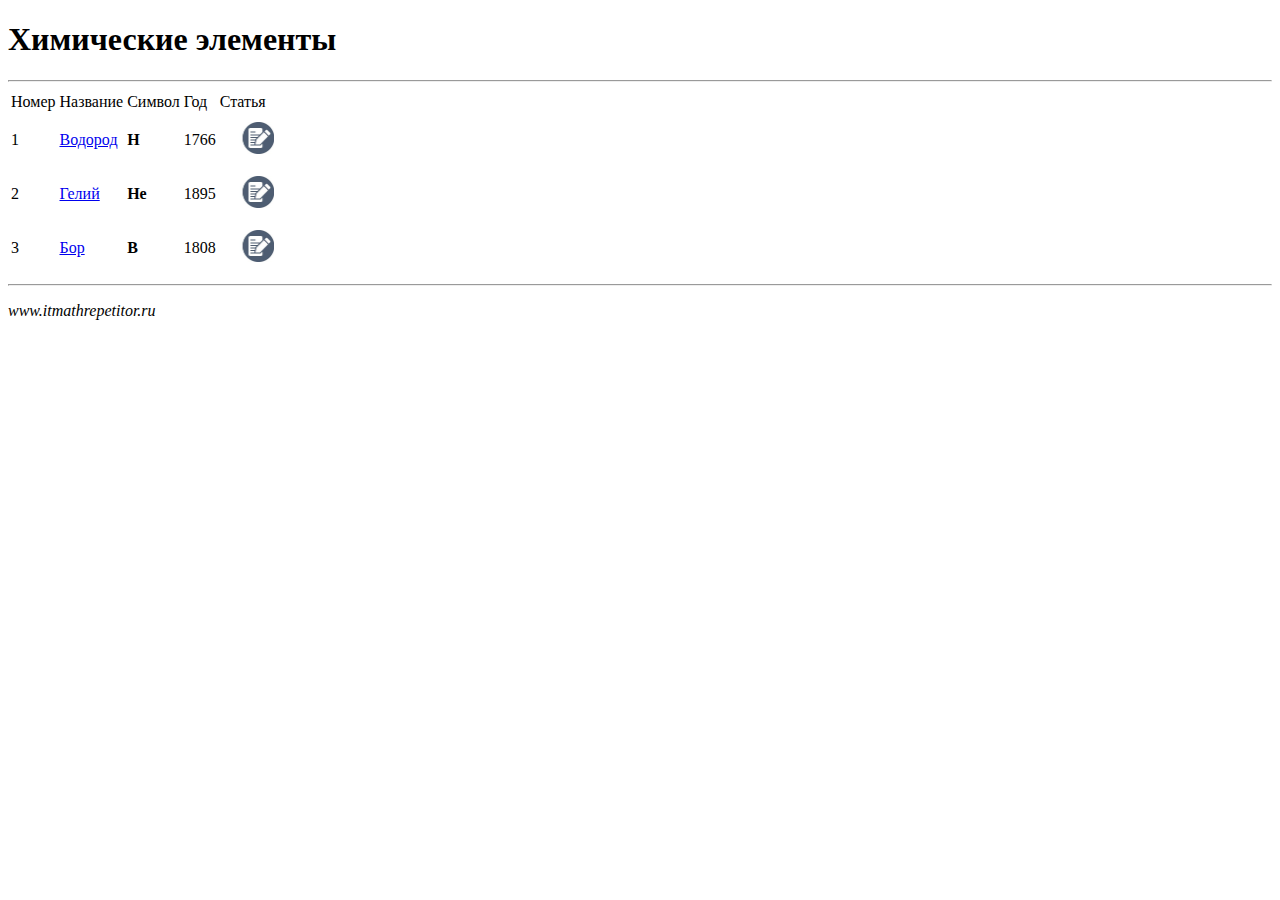
<file: src/main/webapp/index.html>
<!DOCTYPE html>
<html lang="en">
<head>
    <meta charset="UTF-8">
    <title>Title</title>
</head>
<body>
<div>
    <h1><strong>Химические элементы</strong></h1>
</div>
<div>
    <hr>
    <table>
        <thead>
            <td>Номер</td>
            <td>Название</td>
            <td>Символ</td>
            <td>Год</td>
            <td>Статья</td>
        </thead>
        <tbody>
        <tr>
            <td>1</td>
            <td><a href="https://ru.wikipedia.org/wiki/Водород"><p>Водород</p></a></td>
            <td><strong>H</strong></td>
            <td>1766</td>
            <td><a href="https://ru.wikipedia.org/wiki/Водород"><img src="img.jpg" height="32" width="54"
                                                                     alt="link"></a></td>
        </tr>
        <tr>
            <td>2</td>
            <td><a href="https://ru.wikipedia.org/wiki/Гелий"><p>Гелий</p></a></td>
            <td><strong>He</strong></td>
            <td>1895</td>
            <td><a href="https://ru.wikipedia.org/wiki/Гелий"><img src="img.jpg" height="32" width="54" alt="link"></a>
            </td>
        </tr>
        <tr>
            <td>3</td>
            <td><a href="https://ru.wikipedia.org/wiki/%D0%91%D0%BE%D1%80_(%D1%8D%D0%BB%D0%B5%D0%BC%D0%B5%D0%BD%D1%82)">
                <p>Бор</p></a></td>
            <td><strong>B</strong></td>
            <td>1808</td>
            <td><a href="https://ru.wikipedia.org/wiki/%D0%91%D0%BE%D1%80_(%D1%8D%D0%BB%D0%B5%D0%BC%D0%B5%D0%BD%D1%82)"><img
                    src="img.jpg" height="32" width="54" alt="link"></a></td>
        </tr>
        </tbody>
    </table>
    <hr>
</div>
<div>
    <p><i>www.itmathrepetitor.ru</i></p>
</div>
</body>
</html>
</file>
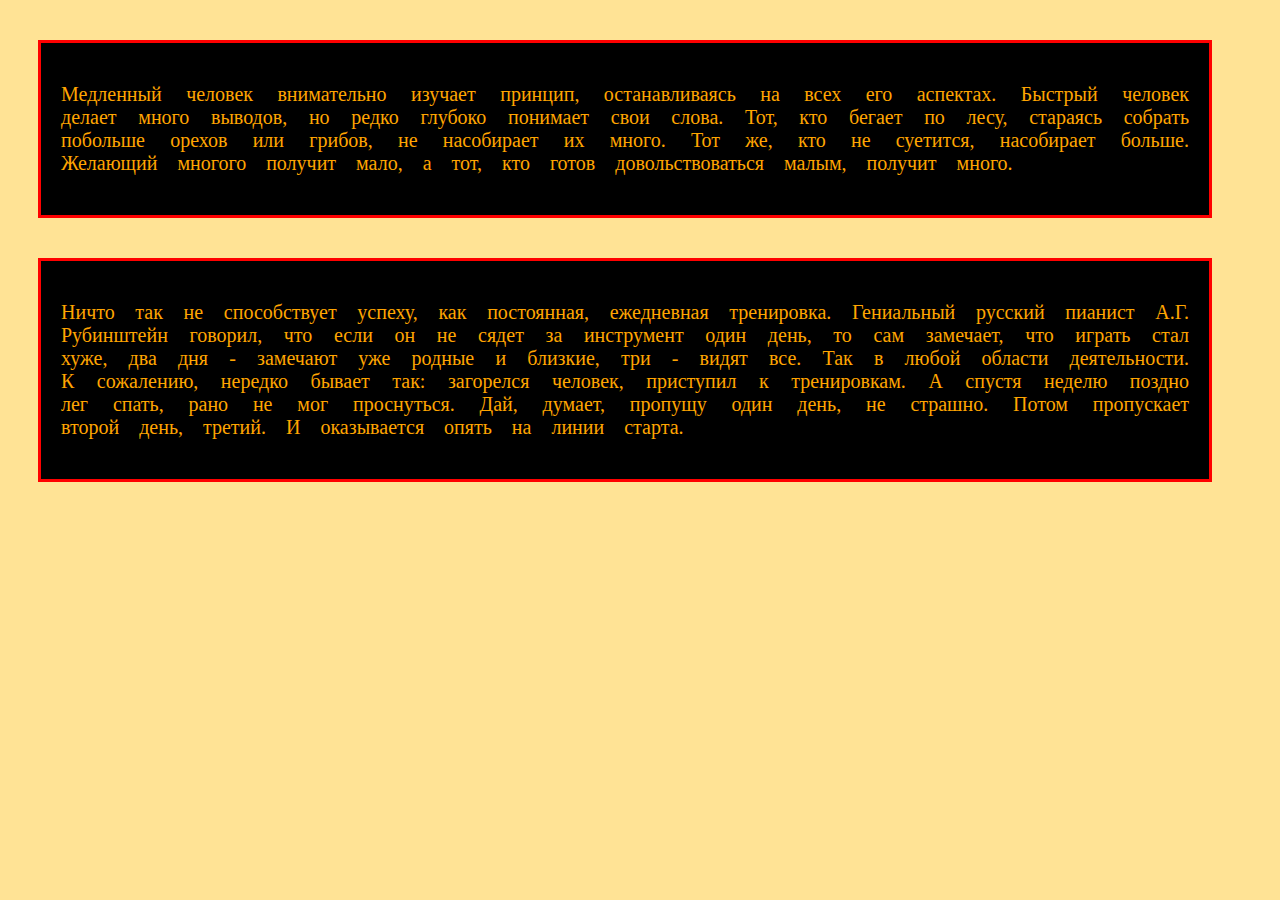
<file: src/main/webapp/second_task.html>
<!DOCTYPE html>
<html lang="en">
<head>
    <meta charset="UTF-8">
    <title>Title</title>
    <link rel="stylesheet" href="second.css">
</head>
<body>
<div class="paragraph">
    <p>Медленный человек внимательно изучает принцип, останавливаясь на всех его аспектах. Быстрый человек делает много
        выводов, но редко глубоко понимает свои слова. Тот, кто бегает по лесу, стараясь собрать побольше орехов или
        грибов, не насобирает их много. Тот же, кто не суетится, насобирает больше. Желающий многого получит мало, а
        тот, кто готов довольствоваться малым, получит много.</p>
</div>
<div class="paragraph">
    <p>
        Ничто так не способствует успеху, как постоянная, ежедневная тренировка. Гениальный русский пианист А.Г.
        Рубинштейн говорил, что если он не сядет за инструмент один день, то сам замечает, что играть стал хуже,
        два дня - замечают уже родные и близкие, три - видят все. Так в любой области деятельности. К сожалению, нередко
        бывает так: загорелся человек, приступил к тренировкам. А спустя неделю поздно лег спать,
        рано не мог проснуться. Дай, думает, пропущу один день, не страшно. Потом пропускает второй день, третий.
        И оказывается опять на линии старта.</p>
</div>
</body>
</html>
</file>
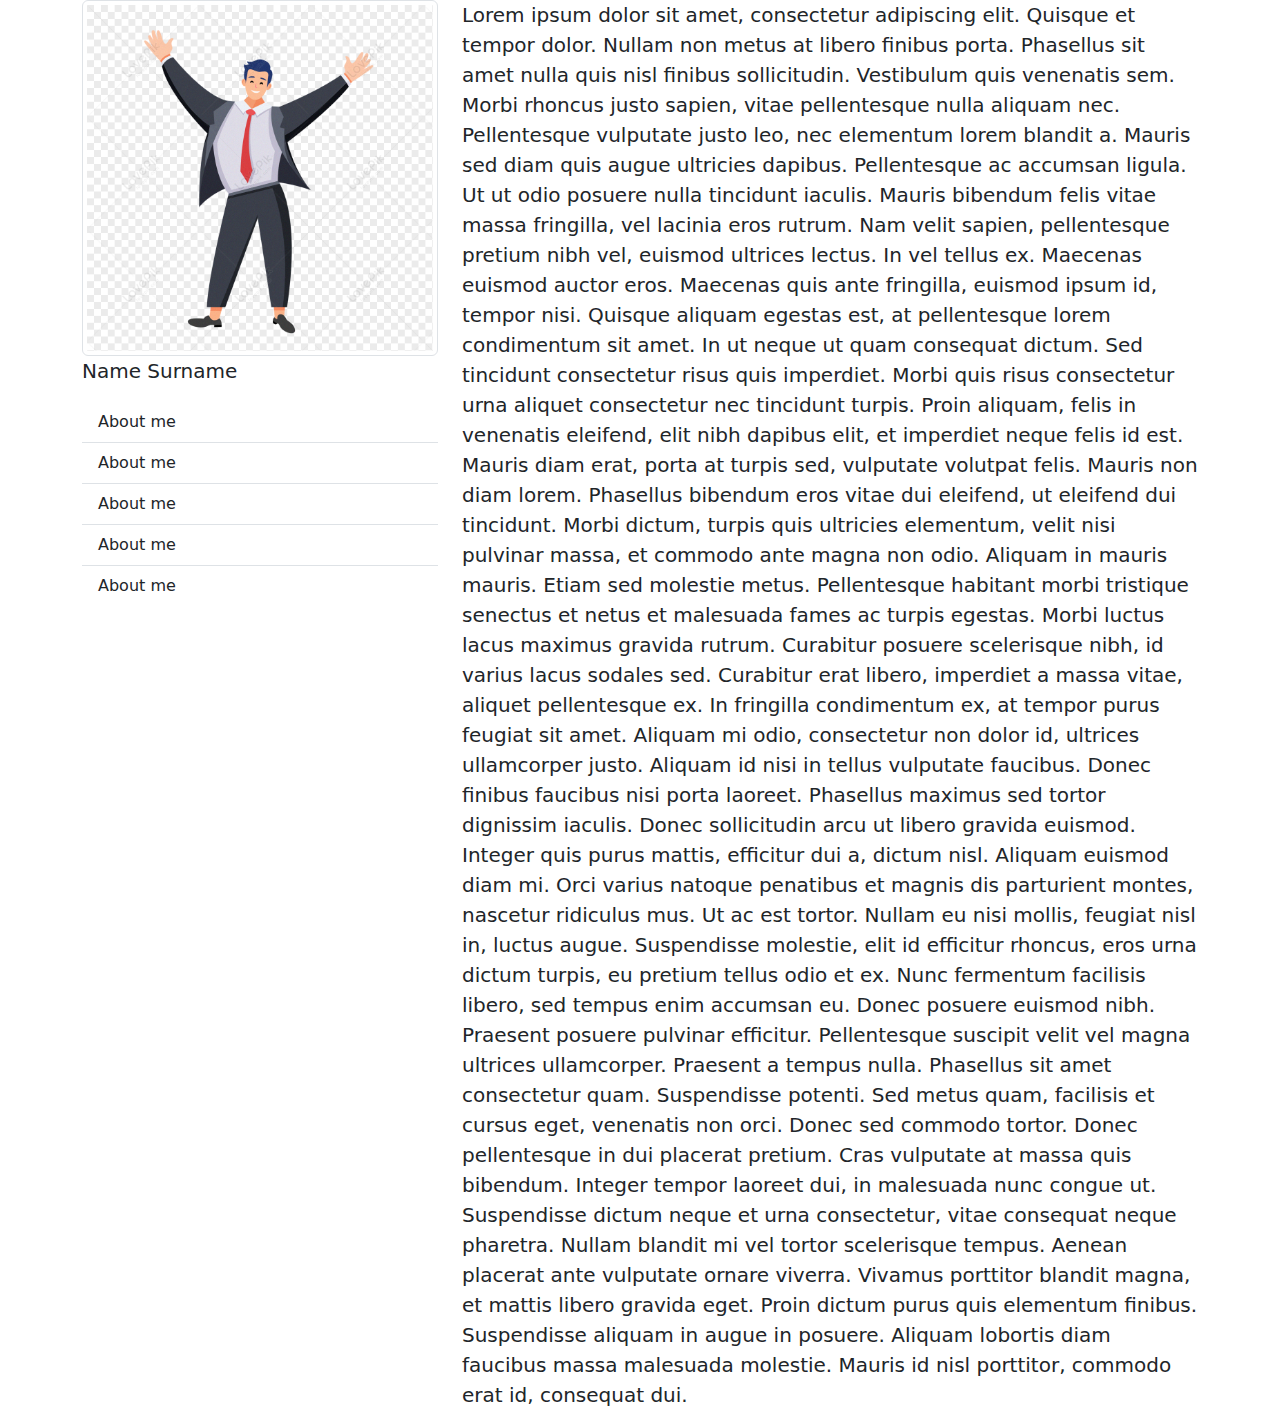
<file: src/main/webapp/test_page.html>
<!DOCTYPE html>
<html lang="en">
<head>
    <meta charset="UTF-8">
    <title>Title</title>
    <link href="https://cdn.jsdelivr.net/npm/bootstrap@5.3.3/dist/css/bootstrap.min.css" rel="stylesheet"
          integrity="sha384-QWTKZyjpPEjISv5WaRU9OFeRpok6YctnYmDr5pNlyT2bRjXh0JMhjY6hW+ALEwIH" crossorigin="anonymous">
    <script src="https://cdn.jsdelivr.net/npm/bootstrap@5.3.3/dist/js/bootstrap.bundle.min.js"
            integrity="sha384-YvpcrYf0tY3lHB60NNkmXc5s9fDVZLESaAA55NDzOxhy9GkcIdslK1eN7N6jIeHz"
            crossorigin="anonymous"></script>
</head>
<body>
<div class="container">
    <div class="row">
        <div class="col-4">
            <div class="block">
                <img src="man.png" class="img-thumbnail" alt="...">
            </div>
            <div class="block">
                <p class="lead">
                    <b>Name Surname</b>
                </p>
            </div>
            <div class="block">
                <ul class="list-group list-group-flush">
                    <li class="list-group-item">About me</li>
                    <li class="list-group-item">About me</li>
                    <li class="list-group-item">About me</li>
                    <li class="list-group-item">About me</li>
                    <li class="list-group-item">About me</li>
                </ul>
            </div>
        </div>
        <div class="col-8">
            <div class="block">
                <p class="lead">
                    Lorem ipsum dolor sit amet, consectetur adipiscing elit. Quisque et tempor dolor. Nullam non metus
                    at libero finibus porta. Phasellus sit amet nulla quis nisl finibus sollicitudin. Vestibulum quis
                    venenatis sem. Morbi rhoncus justo sapien, vitae pellentesque nulla aliquam nec. Pellentesque
                    vulputate justo leo, nec elementum lorem blandit a. Mauris sed diam quis augue ultricies dapibus.
                    Pellentesque ac accumsan ligula. Ut ut odio posuere nulla tincidunt iaculis. Mauris bibendum felis
                    vitae massa fringilla, vel lacinia eros rutrum. Nam velit sapien, pellentesque pretium nibh vel,
                    euismod ultrices lectus. In vel tellus ex. Maecenas euismod auctor eros. Maecenas quis ante
                    fringilla, euismod ipsum id, tempor nisi. Quisque aliquam egestas est, at pellentesque lorem
                    condimentum sit amet.

                    In ut neque ut quam consequat dictum. Sed tincidunt consectetur risus quis imperdiet. Morbi quis
                    risus consectetur urna aliquet consectetur nec tincidunt turpis. Proin aliquam, felis in venenatis
                    eleifend, elit nibh dapibus elit, et imperdiet neque felis id est. Mauris diam erat, porta at turpis
                    sed, vulputate volutpat felis. Mauris non diam lorem. Phasellus bibendum eros vitae dui eleifend, ut
                    eleifend dui tincidunt. Morbi dictum, turpis quis ultricies elementum, velit nisi pulvinar massa, et
                    commodo ante magna non odio. Aliquam in mauris mauris. Etiam sed molestie metus. Pellentesque
                    habitant morbi tristique senectus et netus et malesuada fames ac turpis egestas. Morbi luctus lacus
                    maximus gravida rutrum. Curabitur posuere scelerisque nibh, id varius lacus sodales sed.

                    Curabitur erat libero, imperdiet a massa vitae, aliquet pellentesque ex. In fringilla condimentum
                    ex, at tempor purus feugiat sit amet. Aliquam mi odio, consectetur non dolor id, ultrices
                    ullamcorper justo. Aliquam id nisi in tellus vulputate faucibus. Donec finibus faucibus nisi porta
                    laoreet. Phasellus maximus sed tortor dignissim iaculis. Donec sollicitudin arcu ut libero gravida
                    euismod. Integer quis purus mattis, efficitur dui a, dictum nisl. Aliquam euismod diam mi. Orci
                    varius natoque penatibus et magnis dis parturient montes, nascetur ridiculus mus. Ut ac est tortor.
                    Nullam eu nisi mollis, feugiat nisl in, luctus augue. Suspendisse molestie, elit id efficitur
                    rhoncus, eros urna dictum turpis, eu pretium tellus odio et ex. Nunc fermentum facilisis libero, sed
                    tempus enim accumsan eu.

                    Donec posuere euismod nibh. Praesent posuere pulvinar efficitur. Pellentesque suscipit velit vel
                    magna ultrices ullamcorper. Praesent a tempus nulla. Phasellus sit amet consectetur quam.
                    Suspendisse potenti. Sed metus quam, facilisis et cursus eget, venenatis non orci. Donec sed commodo
                    tortor.

                    Donec pellentesque in dui placerat pretium. Cras vulputate at massa quis bibendum. Integer tempor
                    laoreet dui, in malesuada nunc congue ut. Suspendisse dictum neque et urna consectetur, vitae
                    consequat neque pharetra. Nullam blandit mi vel tortor scelerisque tempus. Aenean placerat ante
                    vulputate ornare viverra. Vivamus porttitor blandit magna, et mattis libero gravida eget. Proin
                    dictum purus quis elementum finibus. Suspendisse aliquam in augue in posuere. Aliquam lobortis diam
                    faucibus massa malesuada molestie. Mauris id nisl porttitor, commodo erat id, consequat dui.
                </p>
            </div>
        </div>
    </div>
</div>
</body>
</html>
</file>
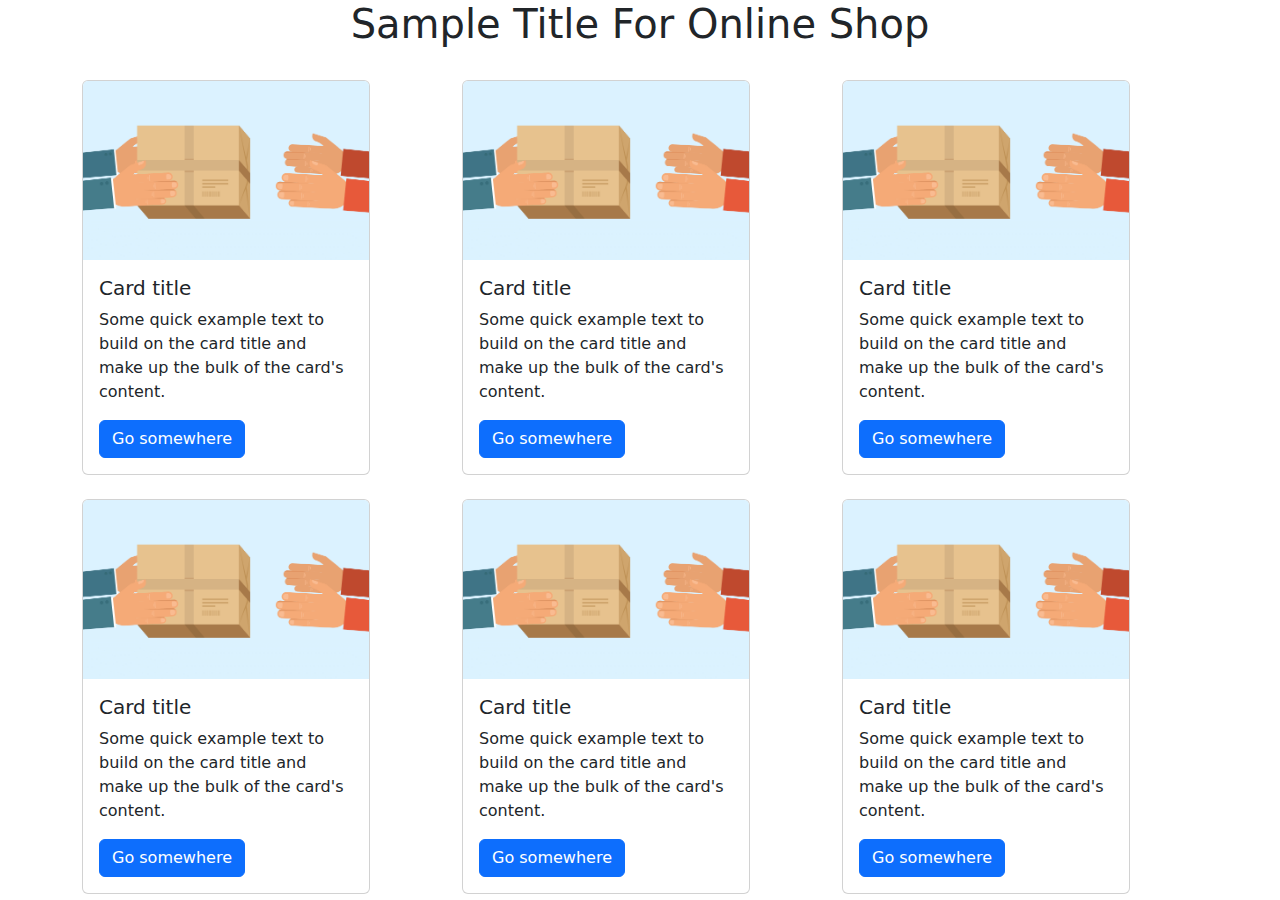
<file: src/main/webapp/test_page_2.html>
<!DOCTYPE html>
<html lang="en">
<head>
    <meta charset="UTF-8">
    <title>Title</title>
  <link href="https://cdn.jsdelivr.net/npm/bootstrap@5.3.3/dist/css/bootstrap.min.css" rel="stylesheet"
        integrity="sha384-QWTKZyjpPEjISv5WaRU9OFeRpok6YctnYmDr5pNlyT2bRjXh0JMhjY6hW+ALEwIH" crossorigin="anonymous">
  <script src="https://cdn.jsdelivr.net/npm/bootstrap@5.3.3/dist/js/bootstrap.bundle.min.js"
          integrity="sha384-YvpcrYf0tY3lHB60NNkmXc5s9fDVZLESaAA55NDzOxhy9GkcIdslK1eN7N6jIeHz"
          crossorigin="anonymous"></script>
</head>
<body>
<div class="container">
    <div class="row">
        <div class="col-12">
            <div class="block">
                <p class="h1" style="text-align: center">Sample Title For Online Shop</p>
            </div>
        </div>
    </div>
</div>
<br>
<div class="container">
    <div class="row">
        <div class="col-4">
            <div class="block">
                <div class="card" style="width: 18rem;">
                    <img src="tovar.png" class="card-img-top" alt="...">
                    <div class="card-body">
                        <h5 class="card-title">Card title</h5>
                        <p class="card-text">Some quick example text to build on the card title and make up the bulk of the card's content.</p>
                        <a href="#" class="btn btn-primary">Go somewhere</a>
                    </div>
                </div>
            </div>
        </div>
        <div class="col-4">
            <div class="block">
                <div class="card" style="width: 18rem;">
                    <img src="tovar.png" class="card-img-top" alt="...">
                    <div class="card-body">
                        <h5 class="card-title">Card title</h5>
                        <p class="card-text">Some quick example text to build on the card title and make up the bulk of the card's content.</p>
                        <a href="#" class="btn btn-primary">Go somewhere</a>
                    </div>
                </div>
            </div>
        </div>
        <div class="col-4">
            <div class="block">
                <div class="card" style="width: 18rem;">
                    <img src="tovar.png" class="card-img-top" alt="...">
                    <div class="card-body">
                        <h5 class="card-title">Card title</h5>
                        <p class="card-text">Some quick example text to build on the card title and make up the bulk of the card's content.</p>
                        <a href="#" class="btn btn-primary">Go somewhere</a>
                    </div>
                </div>
            </div>
        </div>
    </div>
</div>
<br>
<div class="container">
    <div class="row">
        <div class="col-4">
            <div class="block">
                <div class="card" style="width: 18rem;">
                    <img src="tovar.png" class="card-img-top" alt="...">
                    <div class="card-body">
                        <h5 class="card-title">Card title</h5>
                        <p class="card-text">Some quick example text to build on the card title and make up the bulk of the card's content.</p>
                        <a href="#" class="btn btn-primary">Go somewhere</a>
                    </div>
                </div>
            </div>
        </div>
        <div class="col-4">
            <div class="block">
                <div class="card" style="width: 18rem;">
                    <img src="tovar.png" class="card-img-top" alt="...">
                    <div class="card-body">
                        <h5 class="card-title">Card title</h5>
                        <p class="card-text">Some quick example text to build on the card title and make up the bulk of the card's content.</p>
                        <a href="#" class="btn btn-primary">Go somewhere</a>
                    </div>
                </div>
            </div>
        </div>
        <div class="col-4">
            <div class="block">
                <div class="card" style="width: 18rem;">
                    <img src="tovar.png" class="card-img-top" alt="...">
                    <div class="card-body">
                        <h5 class="card-title">Card title</h5>
                        <p class="card-text">Some quick example text to build on the card title and make up the bulk of the card's content.</p>
                        <a href="#" class="btn btn-primary">Go somewhere</a>
                    </div>
                </div>
            </div>
        </div>
    </div>
</div>
</body>
</html>
</file>
<file: src/main/webapp/second.css>
body {
    background-color: #ffe395;
}

.paragraph {
    border: medium solid red;
    color: orange;
    background-color: black;
    margin: 40px 60px 0px 30px;
    padding: 20px 20px;
    text-align: justify;
    font-size: 20px;
    word-spacing: 15px;
}
</file>
